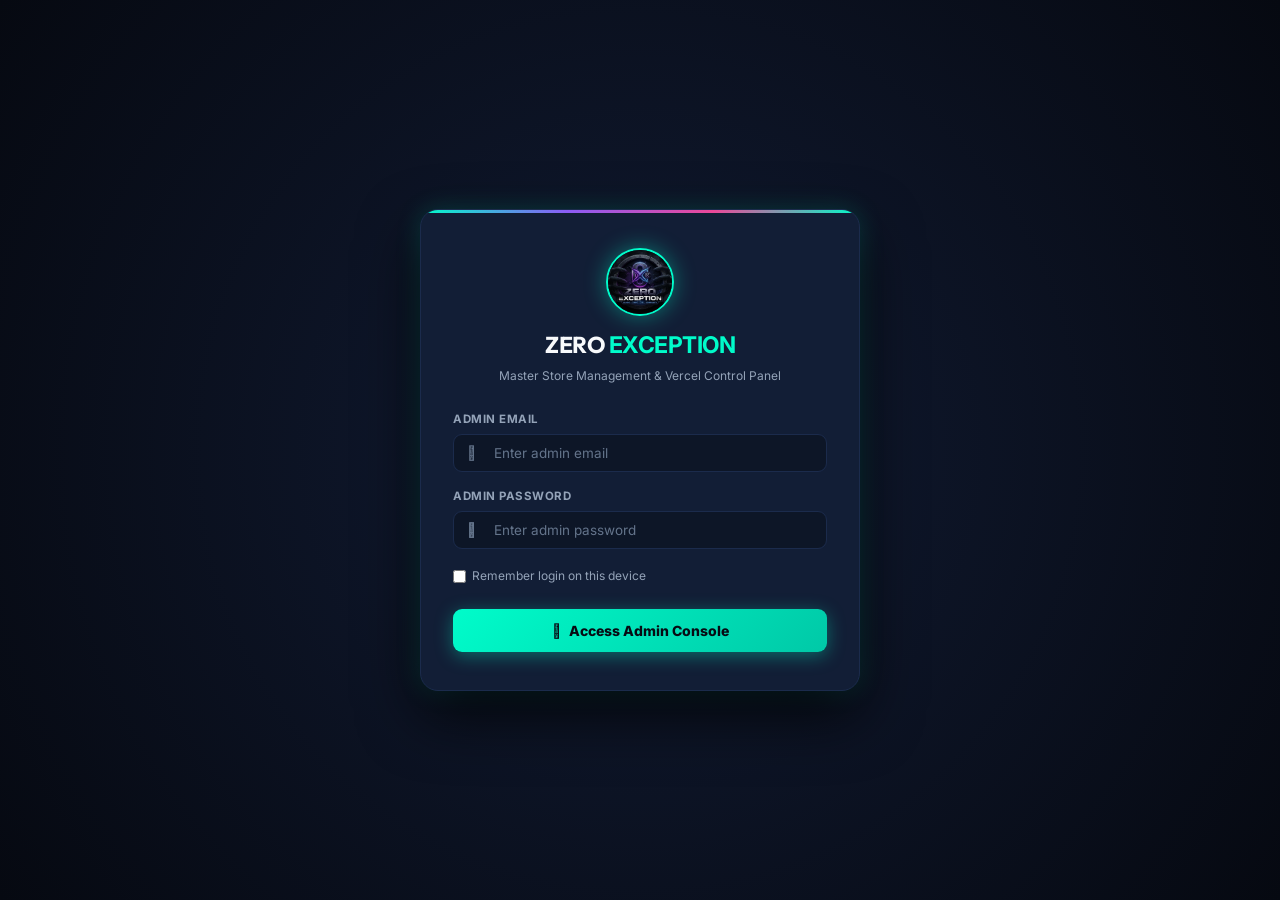
<file: admin.html>
<!DOCTYPE html>
<html lang="en">
<head>
    <meta charset="UTF-8">
    <meta name="viewport" content="width=device-width, initial-scale=1.0">
    <title>ZERO EXCEPTION | Ultimate Admin Console & Store Engine</title>
    <meta name="description" content="Centralized management console for ZERO EXCEPTION digital panel store. Add products, configure payments, and sync instantly to Vercel.">
    
    <!-- Google Fonts & FontAwesome -->
    <link rel="preconnect" href="https://fonts.googleapis.com">
    <link rel="preconnect" href="https://fonts.gstatic.com" crossorigin>
    <link href="https://fonts.googleapis.com/css2?family=Inter:wght@400;500;600;700;800;900&family=Outfit:wght@500;600;700;800;900&display=swap" rel="stylesheet">
    <link rel="stylesheet" href="https://cdnjs.cloudflare.com/ajax/libs/font-awesome/6.4.0/css/all.min.css">
    
    <!-- Admin Stylesheet -->
    <link rel="stylesheet" href="admin.css">
</head>
<body>

    <!-- ============================================================
         ADMIN LOGIN GATEWAY SCREEN
         Default: tgsgaming2024@gmail.com / Sweet+candy2026
         ============================================================ -->
    <div class="login-screen" id="loginScreen">
        <div class="login-card">
            <div class="login-brand">
                <img src="images/logo.jpg" alt="ZERO EXCEPTION" class="login-brand-img">
                <h2>ZERO <span>EXCEPTION</span></h2>
                <p>Master Store Management & Vercel Control Panel</p>
            </div>

            <div class="login-error" id="loginError">
                <i class="fas fa-exclamation-triangle"></i>
                <span id="loginErrorMsg">Invalid email or password. Please try again.</span>
            </div>

            <form class="login-form" id="loginForm" autocomplete="off">
                <div class="form-group">
                    <label>Admin Email</label>
                    <div class="input-icon-wrap">
                        <i class="fas fa-envelope"></i>
                        <input type="email" id="loginEmail" required placeholder="Enter admin email" value="" autocomplete="new-password">
                    </div>
                </div>

                <div class="form-group">
                    <label>Admin Password</label>
                    <div class="input-icon-wrap">
                        <i class="fas fa-lock"></i>
                        <input type="password" id="loginPassword" required placeholder="Enter admin password" value="" autocomplete="new-password">
                        <i class="fas fa-eye toggle-password" id="togglePasswordBtn"></i>
                    </div>
                </div>

                <div style="display: flex; justify-content: space-between; align-items: center; font-size: 12px; margin-top: 2px;">
                    <label style="display: flex; align-items: center; gap: 6px; cursor: pointer; color: var(--adm-text-secondary); text-transform: none; font-weight: normal;">
                        <input type="checkbox" id="rememberMe" style="width: auto;"> Remember login on this device
                    </label>
                </div>

                <button type="submit" class="login-btn" id="loginSubmitBtn">
                    <i class="fas fa-shield-alt"></i> Access Admin Console
                </button>
            </form>
        </div>
    </div>

    <!-- ============================================================
         MAIN ADMIN CONSOLE APPLICATION
         ============================================================ -->
    <div class="adm-app" id="adminApp" style="display: none;">

        <!-- SIDEBAR NAVIGATION -->
        <aside class="adm-sidebar" id="admSidebar">
            <div class="sidebar-header">
                <img src="images/logo.jpg" alt="Logo" class="sidebar-brand-img">
                <div class="sidebar-brand-info">
                    <h3>ZERO <span>ADMIN</span></h3>
                    <p>Live Store Engine</p>
                </div>
            </div>

            <nav class="sidebar-nav">
                <button class="nav-link-btn active" data-tab="tab-products">
                    <i class="fas fa-boxes"></i> All Products
                </button>
                <button class="nav-link-btn" data-tab="tab-editor">
                    <i class="fas fa-plus-circle"></i> Add / Edit Product
                </button>
                <button class="nav-link-btn" data-tab="tab-payments">
                    <i class="fas fa-credit-card"></i> Payment Gateways
                </button>
                <button class="nav-link-btn" data-tab="tab-notices">
                    <i class="fas fa-bullhorn"></i> Notices & Support
                </button>
                <button class="nav-link-btn" data-tab="tab-currencies">
                    <i class="fas fa-coins"></i> Currencies & Rates
                </button>
                <button class="nav-link-btn" data-tab="tab-sync">
                    <i class="fas fa-rocket"></i> Vercel & Catalog Hub
                </button>
                <button class="nav-link-btn" data-tab="tab-backup">
                    <i class="fas fa-database"></i> Backup & Reset
                </button>
                <button class="nav-link-btn" data-tab="tab-admins" id="navBtnAdmins">
                    <i class="fas fa-users-cog"></i> Admin Team & Roles
                </button>
            </nav>

            <div class="sidebar-footer">
                <a href="index.html" target="_blank" class="btn-store-link">
                    <i class="fas fa-external-link-alt"></i> View Live Store
                </a>
                <button class="btn-logout" id="logoutBtn">
                    <i class="fas fa-sign-out-alt"></i> Log Out
                </button>
            </div>
        </aside>

        <!-- MAIN VIEW AREA -->
        <main class="adm-main">
            <!-- Topbar Header -->
            <header class="adm-topbar">
                <div class="topbar-left">
                    <button class="mobile-menu-btn" id="mobileMenuBtn">
                        <i class="fas fa-bars"></i>
                    </button>
                    <h2 class="topbar-title" id="topbarTitle">Product Catalog Manager</h2>
                </div>

                <div class="topbar-right">
                    <div class="sync-status-badge local-draft" id="syncStatusBadge">
                        <span class="status-indicator-dot"></span>
                        <span id="syncStatusText">Checking Sync...</span>
                    </div>

                    <button class="btn-publish-netlify" id="btnDeployNetlifyTop" title="Deploy updates to Vercel for all customers">
                        <i class="fas fa-rocket"></i> <span>Deploy to Vercel</span>
                    </button>

                    <div class="admin-user-pill" id="adminUserPill">
                        <i class="fas fa-crown" style="color: #FACC15;" id="adminRoleIcon"></i>
                        <span id="currentAdminEmail" style="font-weight: 700; color: var(--adm-text);">tgsgaming2024@gmail.com</span>
                        <span class="badge-tag" id="currentAdminBadge" style="background: rgba(250, 204, 21, 0.2); color: #FACC15; font-size: 9px; font-weight: 800; padding: 2px 6px; border-radius: 4px;">SUPER ADMIN</span>
                    </div>

                    <button class="btn-add-quick" id="quickAddProductBtn">
                        <i class="fas fa-plus"></i> <span>Add Product</span>
                    </button>
                </div>
            </header>

            <!-- Dashboard Content Container -->
            <div class="adm-content">

                <!-- Smart Deployment Alert Banner -->
                <div class="deploy-alert-banner" id="deployAlertBanner">
                    <div class="deploy-alert-icon">
                        <i class="fas fa-check-circle" style="color: var(--adm-accent);"></i>
                    </div>
                    <div class="deploy-alert-body">
                        <h4 id="deployAlertTitle">Store Catalog Active</h4>
                        <p id="deployAlertText">Edits in this console save immediately to your store. Click <strong>Download products.json</strong> to publish your latest products live to Vercel.</p>
                    </div>
                    <div class="deploy-alert-actions">
                        <button class="btn-alert-action primary" id="btnAlertExport">
                            <i class="fas fa-file-download"></i> Download products.json
                        </button>
                        <button class="btn-alert-action secondary" id="btnCopyJsonQuick" title="Copy JSON directly to clipboard">
                            <i class="fas fa-copy"></i> Copy JSON
                        </button>
                        <button class="btn-alert-action secondary" id="btnCleanDuplicatesAlert" title="Clean any (Copy) test duplicates">
                            <i class="fas fa-broom"></i> Clean Duplicates
                        </button>
                    </div>
                </div>

                <!-- Stats Overview Banner -->
                <div class="adm-stats-grid">
                    <div class="stat-card">
                        <div class="stat-icon cyan"><i class="fas fa-gamepad"></i></div>
                        <div class="stat-info">
                            <h4 id="statTotalProducts">18</h4>
                            <p>Total Products</p>
                        </div>
                    </div>
                    <div class="stat-card">
                        <div class="stat-icon purple"><i class="fas fa-tags"></i></div>
                        <div class="stat-info">
                            <h4 id="statTotalCategories">6</h4>
                            <p>Active Categories</p>
                        </div>
                    </div>
                    <div class="stat-card">
                        <div class="stat-icon blue"><i class="fas fa-wallet"></i></div>
                        <div class="stat-info">
                            <h4 id="statActivePayments">5</h4>
                            <p>Payment Gateways</p>
                        </div>
                    </div>
                    <div class="stat-card">
                        <div class="stat-icon green"><i class="fas fa-bolt"></i></div>
                        <div class="stat-info">
                            <h4 id="statNetlifyMode">Instant Live</h4>
                            <p>Vercel Sync Engine</p>
                        </div>
                    </div>
                </div>

                <!-- ============================================================
                     TAB 1: PRODUCT CATALOG MANAGER
                     ============================================================ -->
                <section class="tab-pane active" id="tab-products">
                    <div class="adm-panel">
                        <div class="panel-header">
                            <div class="panel-header-left">
                                <h3>Product Catalog Management</h3>
                                <p>View, search, edit, clone or delete products. All updates sync cleanly across your Vercel site.</p>
                            </div>
                            <div style="display: flex; gap: 8px; flex-wrap: wrap;">
                                <button class="btn-primary-save" id="btnGoToAddNew">
                                    <i class="fas fa-plus"></i> Add New Product
                                </button>
                                <button class="btn-secondary-cancel" id="btnQuickExportProducts" title="Download fresh products.json">
                                    <i class="fas fa-download"></i> Export products.json
                                </button>
                            </div>
                        </div>

                        <!-- Toolbar & Search -->
                        <div class="catalog-toolbar">
                            <div class="catalog-search-wrap">
                                <i class="fas fa-search"></i>
                                <input type="text" id="catalogSearchInput" placeholder="Search by product name, category, or features...">
                            </div>

                            <div class="catalog-actions-bar">
                                <div class="category-filter-chips" id="categoryChipsContainer">
                                    <button class="chip-btn active" data-cat="all">All (<span id="countAll">18</span>)</button>
                                    <button class="chip-btn" data-cat="non-root">Non Root (<span id="countNonRoot">0</span>)</button>
                                    <button class="chip-btn" data-cat="root">Root (<span id="countRoot">0</span>)</button>
                                    <button class="chip-btn" data-cat="ios">iOS (<span id="countIos">0</span>)</button>
                                    <button class="chip-btn" data-cat="pc">PC (<span id="countPc">0</span>)</button>
                                    <button class="chip-btn" data-cat="pubg">PUBG (<span id="countPubg">0</span>)</button>
                                    <button class="chip-btn" data-cat="demo">Tools (<span id="countDemo">0</span>)</button>
                                </div>

                                <div class="toolbar-tool-buttons">
                                    <button class="btn-tool-secondary" id="btnCleanDuplicates" title="Clean any duplicate (Copy) products created during testing">
                                        <i class="fas fa-broom"></i> Clean Duplicates
                                    </button>
                                    <button class="btn-tool-secondary" id="btnReloadFromServer" title="Reload original clean catalog from products.json">
                                        <i class="fas fa-sync-alt"></i> Reset to Server
                                    </button>
                                </div>
                            </div>
                        </div>

                        <!-- Products Cards Grid -->
                        <div class="products-cards-grid" id="productsCardsGrid">
                            <!-- Dynamically rendered by admin.js -->
                        </div>
                    </div>
                </section>

                <!-- ============================================================
                     TAB 2: ADD / EDIT PRODUCT
                     ============================================================ -->
                <section class="tab-pane" id="tab-editor">
                    <div class="adm-panel">
                        <div class="panel-header">
                            <div class="panel-header-left">
                                <h3 id="editorFormHeading">➕ Add New Product</h3>
                                <p id="editorFormSubtitle">Configure product details, duration packages, pricing, and high quality thumbnail.</p>
                            </div>
                            <div style="display: flex; gap: 8px;">
                                <button type="button" class="btn-secondary-cancel" id="btnCancelEditor">
                                    <i class="fas fa-times"></i> Cancel
                                </button>
                            </div>
                        </div>

                        <form id="productEditorForm">
                            <input type="hidden" id="editProductId" value="">

                            <div class="editor-grid">
                                <!-- Left Column: Main Fields -->
                                <div style="display: flex; flex-direction: column; gap: 16px;">
                                    <div class="form-group">
                                        <label>Product Title *</label>
                                        <input type="text" id="prodTitle" required placeholder="e.g. VIP ALPHA DRIP CLIENT NON ROOT">
                                    </div>

                                    <div class="form-row">
                                        <div class="form-group">
                                            <label>Category *</label>
                                            <select id="prodCategory" required>
                                                <option value="non-root">Free Fire NON ROOT</option>
                                                <option value="root">FREE FIRE ROOT</option>
                                                <option value="ios">FREE FIRE IOS</option>
                                                <option value="pc">FREE FIRE PC</option>
                                                <option value="pubg">PUBG MOBILE</option>
                                                <option value="demo">DEMO / TOOLS</option>
                                                <option value="custom">+ Create Custom Category</option>
                                            </select>
                                        </div>

                                        <div class="form-group" id="customCategoryWrap" style="display: none;">
                                            <label>Custom Category Name *</label>
                                            <input type="text" id="prodCustomCategoryName" placeholder="e.g. CALL OF DUTY MOBILE">
                                        </div>

                                        <div class="form-group">
                                            <label>Status Badge Type</label>
                                            <select id="prodStatus">
                                                <option value="online">Online (Green)</option>
                                                <option value="new">New (Cyan Accent)</option>
                                                <option value="warning">Warning / Kernel (Orange)</option>
                                                <option value="maintenance">Maintenance (Red)</option>
                                            </select>
                                        </div>
                                    </div>

                                    <div class="form-row">
                                        <div class="form-group">
                                            <label>Starting Base Price (BDT ৳) *</label>
                                            <input type="number" id="prodBasePrice" required placeholder="53">
                                        </div>

                                        <div class="form-group">
                                            <label>Old Regular Price (BDT ৳)</label>
                                            <input type="number" id="prodOldPrice" placeholder="112">
                                        </div>

                                        <div class="form-group">
                                            <label>Discount Tag (Auto or Custom)</label>
                                            <input type="text" id="prodDiscount" placeholder="e.g. 52% OFF">
                                        </div>
                                    </div>

                                    <div class="form-row">
                                        <div class="form-group">
                                            <label>Status Text Badge</label>
                                            <input type="text" id="prodStatusText" placeholder="e.g. Update Released, Anti-Ban 100%, New Version">
                                        </div>
                                    </div>

                                    <div class="form-group">
                                        <label>Description & Features</label>
                                        <textarea id="prodDescription" rows="3" placeholder="Provide product features, ESP locator, aimbot settings, injector instructions..."></textarea>
                                    </div>

                                    <!-- Duration Packages Builder -->
                                    <div class="packages-editor-container">
                                        <div style="display: flex; justify-content: space-between; align-items: center;">
                                            <div>
                                                <h4 style="font-size: 14px; font-weight: 800;">⏳ Duration Packages & Pricing</h4>
                                                <p style="font-size: 11.5px; color: var(--adm-text-secondary);">Define available package durations (e.g. 1 Day, 7 Days, 30 Days) with corresponding prices.</p>
                                            </div>
                                            <button type="button" class="btn-add-quick" id="btnAddPackageRow" style="padding: 5px 12px; font-size: 11.5px;">
                                                <i class="fas fa-plus"></i> Add Package
                                            </button>
                                        </div>

                                        <div id="packagesListContainer" style="display: flex; flex-direction: column; gap: 8px;">
                                            <!-- Dynamically added package rows -->
                                        </div>
                                    </div>
                                </div>

                                <!-- Right Column: Image & Media -->
                                <div style="display: flex; flex-direction: column; gap: 16px;">
                                    <div class="image-upload-box">
                                        <img id="imagePreview" src="images/logo.jpg" alt="Preview" class="image-preview-large">
                                        
                                        <div style="width: 100%;">
                                            <label style="font-size: 11px; font-weight: 700; color: var(--adm-text-secondary); text-transform: uppercase;">Image Path / URL</label>
                                            <input type="text" id="prodImageUrl" placeholder="images/drip_client_non_root.png or URL" style="margin-top: 4px;">
                                        </div>

                                        <div style="display: flex; gap: 8px; width: 100%;">
                                            <input type="file" id="prodImageFileInput" accept="image/*" style="display: none;">
                                            <button type="button" class="btn-store-link" id="btnUploadImageFile" style="flex: 1; justify-content: center;">
                                                <i class="fas fa-upload"></i> Upload Image File
                                            </button>
                                        </div>
                                    </div>

                                    <div class="adm-panel" style="padding: 16px;">
                                        <label style="font-size: 11.5px; font-weight: 800; color: var(--adm-text-secondary); text-transform: uppercase;">Quick Preset Images</label>
                                        <p style="font-size: 11px; color: var(--adm-text-muted); margin-bottom: 10px;">Click any image to assign it instantly:</p>
                                        <div class="preset-images-scroll" id="presetImagesContainer">
                                            <!-- Filled by JS with images from project -->
                                        </div>
                                    </div>
                                </div>
                            </div>

                            <div class="form-action-buttons">
                                <button type="submit" class="btn-primary-save" id="btnSaveProduct">
                                    <i class="fas fa-save"></i> <span>Save Product</span>
                                </button>
                                <button type="button" class="btn-secondary-cancel" id="btnResetProductForm">
                                    <i class="fas fa-undo"></i> Reset Form
                                </button>
                            </div>
                        </form>
                    </div>
                </section>

                <!-- ============================================================
                     TAB 3: PAYMENT GATEWAYS CONTROLLER
                     ============================================================ -->
                <section class="tab-pane" id="tab-payments">
                    <div class="adm-panel">
                        <div class="panel-header">
                            <div class="panel-header-left">
                                <h3>Payment Gateways & Wallet Numbers</h3>
                                <p>Control the payment numbers shown on checkout. Customers copy these numbers when paying with bKash, Nagad, Rocket or Binance.</p>
                            </div>
                            <button class="btn-primary-save" id="btnSavePaymentSettings">
                                <i class="fas fa-save"></i> Save Payment Settings
                            </button>
                        </div>

                        <div style="display: grid; grid-template-columns: repeat(auto-fit, minmax(280px, 1fr)); gap: 18px;">
                            <!-- bKash -->
                            <div class="adm-panel" style="border-top: 3px solid #E2136E;">
                                <div style="display: flex; justify-content: space-between; align-items: center; margin-bottom: 12px;">
                                    <h4 style="color: #F472B6; font-size: 15px;"><i class="fas fa-mobile-alt"></i> bKash</h4>
                                    <label style="display: flex; align-items: center; gap: 6px; font-size: 12px;">
                                        <input type="checkbox" id="payBkashActive" checked style="width: auto;"> Active
                                    </label>
                                </div>
                                <div class="form-group" style="margin-bottom: 10px;">
                                    <label>Account Number</label>
                                    <input type="text" id="payBkashNumber" value="01718404195">
                                </div>
                                <div class="form-group">
                                    <label>Account Type / Name</label>
                                    <input type="text" id="payBkashName" value="bKash Personal">
                                </div>
                            </div>

                            <!-- Nagad -->
                            <div class="adm-panel" style="border-top: 3px solid #F97316;">
                                <div style="display: flex; justify-content: space-between; align-items: center; margin-bottom: 12px;">
                                    <h4 style="color: #FB923C; font-size: 15px;"><i class="fas fa-mobile-alt"></i> Nagad</h4>
                                    <label style="display: flex; align-items: center; gap: 6px; font-size: 12px;">
                                        <input type="checkbox" id="payNagadActive" checked style="width: auto;"> Active
                                    </label>
                                </div>
                                <div class="form-group" style="margin-bottom: 10px;">
                                    <label>Account Number</label>
                                    <input type="text" id="payNagadNumber" value="01718404195">
                                </div>
                                <div class="form-group">
                                    <label>Account Type / Name</label>
                                    <input type="text" id="payNagadName" value="Nagad Personal">
                                </div>
                            </div>

                            <!-- Rocket -->
                            <div class="adm-panel" style="border-top: 3px solid #8B5CF6;">
                                <div style="display: flex; justify-content: space-between; align-items: center; margin-bottom: 12px;">
                                    <h4 style="color: #A78BFA; font-size: 15px;"><i class="fas fa-mobile-alt"></i> Rocket</h4>
                                    <label style="display: flex; align-items: center; gap: 6px; font-size: 12px;">
                                        <input type="checkbox" id="payRocketActive" checked style="width: auto;"> Active
                                    </label>
                                </div>
                                <div class="form-group" style="margin-bottom: 10px;">
                                    <label>Account Number</label>
                                    <input type="text" id="payRocketNumber" value="01718404195">
                                </div>
                                <div class="form-group">
                                    <label>Account Type / Name</label>
                                    <input type="text" id="payRocketName" value="Rocket Personal">
                                </div>
                            </div>

                            <!-- Binance / Crypto -->
                            <div class="adm-panel" style="border-top: 3px solid #FACC15;">
                                <div style="display: flex; justify-content: space-between; align-items: center; margin-bottom: 12px;">
                                    <h4 style="color: #FDE047; font-size: 15px;"><i class="fab fa-bitcoin"></i> Binance USDT / Crypto</h4>
                                    <label style="display: flex; align-items: center; gap: 6px; font-size: 12px;">
                                        <input type="checkbox" id="payBinanceActive" checked style="width: auto;"> Active
                                    </label>
                                </div>
                                <div class="form-group" style="margin-bottom: 10px;">
                                    <label>USDT (TRC20) Wallet or Pay ID</label>
                                    <input type="text" id="payBinanceNumber" value="TP8B9j6s5... / Pay ID: 12345678">
                                </div>
                                <div class="form-group">
                                    <label>Display Name</label>
                                    <input type="text" id="payBinanceName" value="Binance USDT (TRC20)">
                                </div>
                            </div>
                        </div>
                    </div>
                </section>

                <!-- ============================================================
                     TAB 4: NOTICES & CONTACT SUPPORT
                     ============================================================ -->
                <section class="tab-pane" id="tab-notices">
                    <div class="adm-panel">
                        <div class="panel-header">
                            <div class="panel-header-left">
                                <h3>Notices, Announcements & WhatsApp Routing</h3>
                                <p>Manage what visitors see in the top announcement bar and where WhatsApp verification leads.</p>
                            </div>
                            <button class="btn-primary-save" id="btnSaveNotices">
                                <i class="fas fa-save"></i> Save Notices & Support
                            </button>
                        </div>

                        <div style="display: flex; flex-direction: column; gap: 18px;">
                            <!-- Top Marquee Banner -->
                            <div class="adm-panel">
                                <div style="display: flex; justify-content: space-between; align-items: center; margin-bottom: 10px;">
                                    <h4>⚡ Top Scrolling Marquee Notice</h4>
                                    <label style="display: flex; align-items: center; gap: 6px; font-size: 12.5px;">
                                        <input type="checkbox" id="noticeEnabled" checked style="width: auto;"> Display on Site
                                    </label>
                                </div>
                                <textarea id="noticeText" rows="2" placeholder="Announcement banner text..."></textarea>
                            </div>

                            <!-- WhatsApp Verification Number -->
                            <div class="adm-panel">
                                <h4 style="margin-bottom: 10px;"><i class="fab fa-whatsapp" style="color: #25D366;"></i> WhatsApp Support & Order Delivery</h4>
                                <div class="form-row">
                                    <div class="form-group">
                                        <label>WhatsApp Verification Phone (with Country Code) *</label>
                                        <input type="text" id="supportWhatsappNumber" value="8801727400370" placeholder="e.g. 8801727400370">
                                    </div>
                                    <div class="form-group">
                                        <label>Official Telegram Channel Link *</label>
                                        <input type="text" id="supportTelegramUrl" value="https://t.me/+nE1pT80-i6oyOGU1/" placeholder="https://t.me/...">
                                    </div>
                                </div>
                            </div>

                            <!-- Popup Announcement Modal -->
                            <div class="adm-panel">
                                <div style="display: flex; justify-content: space-between; align-items: center; margin-bottom: 10px;">
                                    <h4>📢 Visitor Popup Alert Modal</h4>
                                    <label style="display: flex; align-items: center; gap: 6px; font-size: 12.5px;">
                                        <input type="checkbox" id="popupEnabled" style="width: auto;"> Show Popup to Visitors
                                    </label>
                                </div>
                                <div class="form-group" style="margin-bottom: 10px;">
                                    <label>Popup Title</label>
                                    <input type="text" id="popupTitle" value="VIP SPECIAL ANNOUNCEMENT" placeholder="Special Offer or Notice Title">
                                </div>
                                <div class="form-group">
                                    <label>Popup Message Content</label>
                                    <textarea id="popupMessage" rows="2" placeholder="Detailed announcement message..."></textarea>
                                </div>
                            </div>
                        </div>
                    </div>
                </section>

                <!-- ============================================================
                     TAB 5: CURRENCIES & STORE SETTINGS
                     ============================================================ -->
                <section class="tab-pane" id="tab-currencies">
                    <div class="adm-panel">
                        <div class="panel-header">
                            <div class="panel-header-left">
                                <h3>Multi-Currency Exchange Rates & Store Info</h3>
                                <p>Set base prices in BDT. The system calculates INR, NPR, and PKR based on these conversion rates.</p>
                            </div>
                            <button class="btn-primary-save" id="btnSaveCurrencies">
                                <i class="fas fa-save"></i> Save Rates & Info
                            </button>
                        </div>

                        <div class="form-row" style="margin-bottom: 20px;">
                            <div class="form-group">
                                <label>Store Name</label>
                                <input type="text" id="storeName" value="ZERO EXCEPTION">
                            </div>
                            <div class="form-group">
                                <label>Store Tagline</label>
                                <input type="text" id="storeTagline" value="Fast, Trusted 24/7 Digital Game Key Store">
                            </div>
                        </div>

                        <h4 style="margin-bottom: 12px; font-size: 15px;">Currency Conversion Multipliers (relative to 1 BDT):</h4>
                        <div style="display: grid; grid-template-columns: repeat(auto-fit, minmax(200px, 1fr)); gap: 14px;">
                            <div class="adm-panel">
                                <label style="font-weight: 800;">🇧🇩 BDT (Base ৳)</label>
                                <input type="number" id="rateBDT" value="1" disabled style="opacity: 0.6; margin-top: 6px;">
                            </div>
                            <div class="adm-panel">
                                <label style="font-weight: 800;">🇮🇳 INR (Rate ₹)</label>
                                <input type="number" step="0.01" id="rateINR" value="0.70" style="margin-top: 6px;">
                            </div>
                            <div class="adm-panel">
                                <label style="font-weight: 800;">🇳🇵 NPR (Rate Rs)</label>
                                <input type="number" step="0.01" id="rateNPR" value="1.12" style="margin-top: 6px;">
                            </div>
                            <div class="adm-panel">
                                <label style="font-weight: 800;">🇵🇰 PKR (Rate Rs)</label>
                                <input type="number" step="0.01" id="ratePKR" value="2.32" style="margin-top: 6px;">
                            </div>
                        </div>
                    </div>
                </section>

                <!-- ============================================================
                     TAB 6: VERCEL PUBLISHING & CATALOG HUB
                     ============================================================ -->
                <section class="tab-pane" id="tab-sync">
                    <div class="adm-panel">
                        <div class="panel-header">
                            <div class="panel-header-left">
                                <h3>⚡ Vercel Deployment & Catalog Hub</h3>
                                <p>Manage, export, and publish your product catalog directly to Vercel without third-party services.</p>
                            </div>
                            <button class="btn-primary-save" id="btnDownloadProductsTop">
                                <i class="fas fa-download"></i> Download products.json
                            </button>
                        </div>

                        <!-- Info Banner -->
                        <div class="sync-guide-box" style="margin-bottom: 20px;">
                            <strong>🚀 How to Update Your Live Vercel Store in 2 Steps:</strong><br>
                            1. Edit, add, or delete products in this admin console — all changes save immediately in your browser and live store tab.<br>
                            2. Click <strong>Download Updated products.json</strong> below, replace the file in your project folder, and push to GitHub (Vercel automatically updates the live website within 15 seconds!).
                        </div>

                        <div style="display: flex; flex-direction: column; gap: 20px;">
                            <!-- CARD 0: 100% AUTOMATED GITHUB & VERCEL AUTO-DEPLOY -->
                            <div class="sync-provider-card" style="border: 2px solid var(--adm-accent); background: rgba(0, 252, 202, 0.03);">
                                <div class="sync-card-header">
                                    <div style="display: flex; align-items: center; gap: 14px;">
                                        <div style="width: 44px; height: 44px; border-radius: 12px; background: rgba(0, 252, 202, 0.15); color: var(--adm-accent); display: flex; align-items: center; justify-content: center; font-size: 24px;">
                                            <i class="fab fa-github"></i>
                                        </div>
                                        <div>
                                            <h4 style="font-size: 16px; color: var(--adm-accent);">⚡ 100% Automated GitHub & Vercel Sync</h4>
                                            <p style="font-size: 12px; color: var(--adm-text-secondary);">Save product updates directly to your GitHub repository with zero manual downloads. Vercel auto-deploys within 15 seconds!</p>
                                        </div>
                                    </div>
                                    <span class="sync-provider-badge idle" id="ghAutoDeployBadge">⚪ Enter Token to Enable</span>
                                </div>

                                <div class="form-row" style="margin-top: 14px;">
                                    <div class="form-group" style="flex: 2;">
                                        <label style="font-size: 12px; font-weight: 700;">GitHub Repository</label>
                                        <input type="text" id="ghRepoName" value="toqysfreefire-cmyk/zero-exception-panel" placeholder="owner/repo">
                                    </div>
                                    <div class="form-group" style="flex: 1;">
                                        <label style="font-size: 12px; font-weight: 700;">Branch</label>
                                        <input type="text" id="ghBranchName" value="main" placeholder="main">
                                    </div>
                                    <div class="form-group" style="flex: 2;">
                                        <label style="font-size: 12px; font-weight: 700;">GitHub Personal Access Token</label>
                                        <input type="password" id="ghPersonalToken" placeholder="ghp_xxxxxxxxxxxxxxxxxxxx">
                                    </div>
                                </div>

                                <div style="display: flex; align-items: center; justify-content: space-between; flex-wrap: wrap; gap: 12px; margin-top: 14px; padding-top: 14px; border-top: 1px solid var(--adm-border);">
                                    <label style="display: flex; align-items: center; gap: 8px; cursor: pointer; font-size: 13px; font-weight: 700; color: var(--adm-text);">
                                        <input type="checkbox" id="ghAutoDeployOnSave" checked style="width: auto;">
                                        🚀 Automatically Commit to GitHub on Every Save / Edit / Delete
                                    </label>

                                    <div style="display: flex; gap: 8px; flex-wrap: wrap;">
                                        <button class="btn-primary-save" id="btnSaveGitHubConfig" style="padding: 9px 18px; font-size: 12.5px;">
                                            <i class="fas fa-save"></i> Save GitHub Settings
                                        </button>
                                        <button class="btn-secondary-cancel" id="btnTriggerGitHubDeployNow" style="padding: 9px 18px; font-size: 12.5px;">
                                            <i class="fas fa-cloud-upload-alt"></i> Push Catalog to GitHub Now
                                        </button>
                                    </div>
                                </div>

                                <div style="background: rgba(0,0,0,0.3); border: 1px solid var(--adm-border); border-radius: 8px; padding: 12px; margin-top: 14px; font-size: 12px; color: var(--adm-text-secondary); line-height: 1.6;">
                                    <strong style="color: var(--adm-text);">🔑 30-Second Setup to Enable 0-Click Auto Deploy:</strong><br>
                                    1. Go to <a href="https://github.com/settings/tokens/new" target="_blank" style="color: var(--adm-accent); text-decoration: underline;">github.com/settings/tokens/new</a> (log into your GitHub account).<br>
                                    2. Set Note: <code>Zero Admin Auto Deploy</code>, Expiration: <code>No expiration</code>, and check the <strong><code>repo</code></strong> box (Full control of private repositories).<br>
                                    3. Click <strong>Generate token</strong> at the bottom, copy the token (starts with <code>ghp_...</code>), paste it above, and click <strong>Save GitHub Settings</strong>.<br>
                                    🎉 Done! Any product or price change you save will now automatically push to GitHub and auto-deploy to Vercel in 15 seconds without any manual work!
                                </div>
                            </div>

                            <!-- CARD 1: 1-CLICK CATALOG DOWNLOAD & CLIPBOARD -->
                            <div class="sync-provider-card" style="border-color: var(--adm-accent);">
                                <div class="sync-card-header">
                                    <div style="display: flex; align-items: center; gap: 12px;">
                                        <i class="fas fa-file-code" style="font-size: 26px; color: var(--adm-accent);"></i>
                                        <div>
                                            <h4 style="font-size: 16px;">Download Store Data Files</h4>
                                            <p style="font-size: 12px; color: var(--adm-text-secondary);">Download the latest clean JSON files to commit to your GitHub repository or replace in your local folder.</p>
                                        </div>
                                    </div>
                                    <span class="sync-provider-badge active" id="catalogLiveBadge">Catalog Ready</span>
                                </div>

                                <div style="display: flex; gap: 10px; flex-wrap: wrap; margin-top: 10px;">
                                    <button class="btn-primary-save" id="btnDownloadProductsJson" style="padding: 11px 20px; font-size: 13px;">
                                        <i class="fas fa-download"></i> Download Updated products.json
                                    </button>
                                    <button class="btn-secondary-cancel" id="btnCopyProductsJson" style="padding: 11px 20px; font-size: 13px;">
                                        <i class="fas fa-copy"></i> Copy products.json to Clipboard
                                    </button>
                                    <button class="btn-secondary-cancel" id="btnDownloadSettingsJson" style="padding: 11px 20px; font-size: 13px;">
                                        <i class="fas fa-download"></i> Download settings.json
                                    </button>
                                </div>
                            </div>

                            <!-- CARD 2: IMPORT EXISTING PRODUCTS.JSON -->
                            <div class="sync-provider-card">
                                <div class="sync-card-header">
                                    <div style="display: flex; align-items: center; gap: 12px;">
                                        <i class="fas fa-file-import" style="font-size: 26px; color: #3B82F6;"></i>
                                        <div>
                                            <h4 style="font-size: 16px;">Import products.json File</h4>
                                            <p style="font-size: 12px; color: var(--adm-text-secondary);">Upload a new or backup products.json file to instantly load it into this admin panel.</p>
                                        </div>
                                    </div>
                                </div>

                                <div style="display: flex; gap: 10px; align-items: center; flex-wrap: wrap; margin-top: 10px;">
                                    <input type="file" id="importProductsFileInput" accept=".json,application/json" style="display: none;">
                                    <button class="btn-secondary-cancel" id="btnTriggerImportProducts" style="padding: 10px 18px; font-size: 13px;">
                                        <i class="fas fa-upload"></i> Choose products.json File to Import
                                    </button>
                                    <button class="btn-secondary-cancel" id="btnReloadServerCatalog" style="padding: 10px 18px; font-size: 13px;" title="Discard local draft and reload from server products.json">
                                        <i class="fas fa-sync-alt"></i> Reload Server products.json
                                    </button>
                                </div>
                            </div>

                            <!-- CARD 3: CATALOG HEALTH & DEDUPLICATION -->
                            <div class="sync-provider-card">
                                <div class="sync-card-header">
                                    <div style="display: flex; align-items: center; gap: 12px;">
                                        <i class="fas fa-broom" style="font-size: 26px; color: #F59E0B;"></i>
                                        <div>
                                            <h4 style="font-size: 16px;">Catalog Maintenance & Cleanup</h4>
                                            <p style="font-size: 12px; color: var(--adm-text-secondary);">Clean up any test duplicate cards or restore clean factory state.</p>
                                        </div>
                                    </div>
                                </div>

                                <div style="display: flex; gap: 10px; flex-wrap: wrap; margin-top: 10px;">
                                    <button class="btn-secondary-cancel" id="btnCleanDuplicatesSyncTab" style="padding: 10px 18px; font-size: 13px;">
                                        <i class="fas fa-broom"></i> Scan & Clean Duplicates
                                    </button>
                                    <button class="btn-secondary-cancel" id="btnResetToDefaults" style="padding: 10px 18px; font-size: 13px; color: #F87171;">
                                        <i class="fas fa-undo"></i> Reset to Default 18 Products
                                    </button>
                                </div>
                            </div>
                        </div>
                    </div>
                </section>

                <!-- ============================================================
                     TAB 7: BACKUP & FACTORY RESET
                     ============================================================ -->
                <section class="tab-pane" id="tab-backup">
                    <div class="adm-panel">
                        <div class="panel-header">
                            <div class="panel-header-left">
                                <h3>Full Store Data Backup & Restore</h3>
                                <p>Export all products, configurations, and admin roles into a single timestamped JSON backup file.</p>
                            </div>
                        </div>

                        <div style="display: flex; flex-direction: column; gap: 20px;">
                            <div class="adm-panel" style="border-left: 4px solid var(--adm-accent);">
                                <h4 style="margin-bottom: 6px;">📥 Export System Backup</h4>
                                <p style="font-size: 12.5px; color: var(--adm-text-secondary); margin-bottom: 14px;">Download all your catalog and store configurations in a single file.</p>
                                <button class="btn-primary-save" id="btnExportFullBackup">
                                    <i class="fas fa-download"></i> Export Complete Store Backup (.json)
                                </button>
                            </div>

                            <div class="adm-panel" style="border-left: 4px solid var(--adm-purple);">
                                <h4 style="margin-bottom: 6px;">📤 Restore System Backup</h4>
                                <p style="font-size: 12.5px; color: var(--adm-text-secondary); margin-bottom: 14px;">Upload a previously saved backup file to restore all store products and settings.</p>
                                <input type="file" id="backupFileInput" accept=".json" style="display: none;">
                                <button class="btn-secondary-cancel" id="btnTriggerRestoreUpload">
                                    <i class="fas fa-upload"></i> Choose Backup File & Restore
                                </button>
                            </div>

                            <div class="adm-panel" style="border-left: 4px solid var(--adm-red);">
                                <h4 style="margin-bottom: 6px; color: #F87171;">⚠️ Factory Reset</h4>
                                <p style="font-size: 12.5px; color: var(--adm-text-secondary); margin-bottom: 14px;">Clear all local cache overrides and reset to original clean products from the server.</p>
                                <button class="btn-secondary-cancel" id="btnFactoryReset" style="border-color: rgba(239, 68, 68, 0.4); color: #FCA5A5;">
                                    <i class="fas fa-trash-alt"></i> Reset to Original Factory Data
                                </button>
                            </div>
                        </div>
                    </div>
                </section>

                <!-- ============================================================
                     TAB 8: ADMIN TEAM & ROLES
                     ============================================================ -->
                <section class="tab-pane" id="tab-admins">
                    <div class="adm-panel">
                        <div class="panel-header">
                            <div class="panel-header-left">
                                <h3>Admin Team & Role Management</h3>
                                <p>Manage sub-admin credentials, grant granular permission privileges, or update the master admin password.</p>
                            </div>
                            <div style="display: flex; gap: 8px;">
                                <button class="btn-primary-save" id="btnOpenAddSubAdmin">
                                    <i class="fas fa-user-plus"></i> Add Sub-Admin
                                </button>
                                <button class="btn-secondary-cancel" id="btnToggleChangeSuperPass">
                                    <i class="fas fa-key"></i> Change Master Password
                                </button>
                            </div>
                        </div>

                        <!-- Change Super Password Form Box -->
                        <div id="superAdminPassForm" style="display: none; background: var(--adm-surface); border: 1.5px solid var(--adm-border); border-radius: 12px; padding: 20px; margin-bottom: 22px;">
                            <h4 style="margin-bottom: 6px; color: var(--adm-accent);"><i class="fas fa-crown"></i> Change Master Super Admin Password</h4>
                            <p style="font-size: 12px; color: var(--adm-text-secondary); margin-bottom: 14px;">This updates the password for master login (<code>tgsgaming2024@gmail.com</code>).</p>
                            <form id="formChangeSuperPass" style="display: flex; gap: 12px; flex-wrap: wrap; align-items: flex-end;">
                                <div class="form-group" style="flex: 1; min-width: 200px;">
                                    <label>New Master Password *</label>
                                    <input type="password" id="newSuperPass" required placeholder="Enter new strong password">
                                </div>
                                <div class="form-group" style="flex: 1; min-width: 200px;">
                                    <label>Confirm Password *</label>
                                    <input type="password" id="confirmSuperPass" required placeholder="Re-enter password">
                                </div>
                                <button type="submit" class="btn-primary-save" style="padding: 10px 18px;">
                                    <i class="fas fa-check"></i> Update Password
                                </button>
                            </form>
                        </div>

                        <!-- Sub-Admins List -->
                        <div id="subAdminsContainer" style="display: grid; grid-template-columns: repeat(auto-fit, minmax(320px, 1fr)); gap: 16px;">
                            <!-- Rendered dynamically -->
                        </div>
                    </div>
                </section>

                <!-- SUB-ADMIN MODAL DIALOG -->
                <div class="modal-overlay" id="subAdminModal">
                    <div class="modal-dialog">
                        <button class="modal-close-btn" id="btnCloseSubAdminModal">&times;</button>
                        <h3 id="subAdminModalTitle" style="margin-bottom: 6px; font-size: 18px;">Add Sub-Admin</h3>
                        <p style="font-size: 12px; color: var(--adm-text-secondary); margin-bottom: 18px;">Create a secondary admin account with custom permissions.</p>

                        <form id="subAdminForm">
                            <input type="hidden" id="subAdminEditId" value="">
                            <div class="form-group" style="margin-bottom: 12px;">
                                <label>Full Name *</label>
                                <input type="text" id="subAdminName" required placeholder="e.g. Moderator Alex">
                            </div>
                            <div class="form-group" style="margin-bottom: 12px;">
                                <label>Email Address *</label>
                                <input type="email" id="subAdminEmail" required placeholder="alex@zeroexception.com">
                            </div>
                            <div class="form-group" style="margin-bottom: 12px;">
                                <label>Password *</label>
                                <input type="password" id="subAdminPassword" required placeholder="Password">
                            </div>

                            <div class="form-row" style="margin-bottom: 16px;">
                                <div class="form-group">
                                    <label>Assigned Role</label>
                                    <select id="subAdminRoleSelect">
                                        <option value="Manager">Manager</option>
                                        <option value="Editor">Product Editor</option>
                                        <option value="Support">Support Staff</option>
                                    </select>
                                </div>
                                <div class="form-group">
                                    <label>Account Status</label>
                                    <select id="subAdminStatusSelect">
                                        <option value="active">Active</option>
                                        <option value="suspended">Suspended</option>
                                    </select>
                                </div>
                            </div>

                            <div style="background: var(--adm-surface); border: 1.5px solid var(--adm-border); border-radius: 8px; padding: 14px; margin-bottom: 18px;">
                                <label style="font-size: 11px; font-weight: 800; color: var(--adm-text-secondary); text-transform: uppercase; margin-bottom: 10px; display: block;">
                                    Assigned Permission Privileges
                                </label>
                                <div style="display: grid; grid-template-columns: 1fr 1fr; gap: 8px; font-size: 12px;">
                                    <label style="display: flex; align-items: center; gap: 8px; cursor: pointer;">
                                        <input type="checkbox" id="permProductsManage" checked style="width: auto;"> Add / Edit Products
                                    </label>
                                    <label style="display: flex; align-items: center; gap: 8px; cursor: pointer;">
                                        <input type="checkbox" id="permProductsDelete" checked style="width: auto;"> Delete Products
                                    </label>
                                    <label style="display: flex; align-items: center; gap: 8px; cursor: pointer;">
                                        <input type="checkbox" id="permPaymentsManage" checked style="width: auto;"> Payment Gateways
                                    </label>
                                    <label style="display: flex; align-items: center; gap: 8px; cursor: pointer;">
                                        <input type="checkbox" id="permNoticesManage" checked style="width: auto;"> Notices & WhatsApp
                                    </label>
                                    <label style="display: flex; align-items: center; gap: 8px; cursor: pointer;">
                                        <input type="checkbox" id="permCurrenciesManage" checked style="width: auto;"> Currencies & Rates
                                    </label>
                                    <label style="display: flex; align-items: center; gap: 8px; cursor: pointer;">
                                        <input type="checkbox" id="permSyncManage" checked style="width: auto;"> Vercel / Cloud Sync
                                    </label>
                                    <label style="display: flex; align-items: center; gap: 8px; cursor: pointer; grid-column: span 2;">
                                        <input type="checkbox" id="permBackupManage" style="width: auto;"> System Backup & Reset
                                    </label>
                                </div>
                            </div>

                            <div style="display: flex; gap: 10px;">
                                <button type="submit" class="btn-primary-save" id="btnSaveSubAdmin" style="flex: 1; justify-content: center;">
                                    <i class="fas fa-save"></i> Save Admin Account
                                </button>
                                <button type="button" class="btn-secondary-cancel" id="btnCancelSubAdminModal">
                                    Cancel
                                </button>
                            </div>
                        </form>
                    </div>
                </div>

                <!-- VERCEL DEPLOY HUB MODAL -->
                <div class="modal-overlay" id="netlifyDeployModal">
                    <div class="modal-dialog" style="max-width: 600px;">
                        <button class="modal-close-btn" id="btnCloseNetlifyDeployModal">&times;</button>
                        <div style="display: flex; align-items: center; gap: 12px; margin-bottom: 6px;">
                            <div style="width: 42px; height: 42px; border-radius: 12px; background: rgba(0, 252, 202, 0.15); color: var(--adm-accent); display: flex; align-items: center; justify-content: center; font-size: 20px;">
                                <i class="fas fa-rocket"></i>
                            </div>
                            <div>
                                <h3 style="font-size: 18px;">Publish to Live Vercel Website</h3>
                                <p style="font-size: 12px; color: var(--adm-text-secondary);">Your edits are saved and live in this browser. To publish to all visitors on Vercel:</p>
                            </div>
                        </div>

                        <div style="display: flex; flex-direction: column; gap: 14px; margin-top: 18px;">
                            <div style="background: var(--adm-surface); border: 1.5px solid var(--adm-accent); border-radius: var(--adm-radius); padding: 18px;">
                                <div style="display: flex; align-items: center; justify-content: space-between; margin-bottom: 10px;">
                                    <strong style="color: var(--adm-accent); font-size: 14px;"><i class="fas fa-cloud-upload-alt"></i> Fast 2-Step Vercel Deployment</strong>
                                    <span class="badge-tag" style="background: rgba(0, 252, 202, 0.2); color: var(--adm-accent); font-size: 10px; font-weight: 800; padding: 2px 8px; border-radius: 4px;">AUTOMATED</span>
                                </div>
                                <ol style="font-size: 12.5px; color: var(--adm-text-secondary); line-height: 1.8; margin: 0; padding-left: 20px;">
                                    <li>Click <strong>Download Updated products.json</strong> below.</li>
                                    <li>Replace the <code>products.json</code> file inside your <code>panel selling web</code> folder.</li>
                                    <li>Push to your GitHub repository (or upload to github.com) — Vercel will build and deploy the update live in 15 seconds!</li>
                                </ol>
                                <div style="display: flex; gap: 10px; flex-wrap: wrap; margin-top: 16px;">
                                    <button class="btn-primary-save" id="btnModalDownloadProducts" style="padding: 10px 18px; font-size: 13px;">
                                        <i class="fas fa-download"></i> Download Updated products.json
                                    </button>
                                    <button class="btn-secondary-cancel" id="btnModalCopyJson" style="padding: 10px 18px; font-size: 13px;">
                                        <i class="fas fa-copy"></i> Copy JSON
                                    </button>
                                    <button class="btn-secondary-cancel" id="btnModalDownloadSettings" style="padding: 10px 18px; font-size: 13px;">
                                        <i class="fas fa-download"></i> settings.json
                                    </button>
                                </div>
                            </div>
                        </div>
                    </div>
                </div>

            </div>
        </main>
    </div>

    <!-- Toast Notifications Container -->
    <div class="adm-toast-container" id="toastContainer"></div>

    <!-- Admin Logic Engine -->
    <script src="admin.js"></script>
</body>
</html>
</file>
<file: admin.css>
/* ============================================================
   ZERO EXCEPTION - ULTIMATE ADMIN CONSOLE STYLESHEET
   Cyber Dark & High Performance Esports Theme
   ============================================================ */

:root {
    --adm-bg: #070B14;
    --adm-surface: #0D1627;
    --adm-card: #121E36;
    --adm-card-hover: #182747;
    --adm-border: #1B2B4C;
    --adm-border-focus: #00fcca;
    --adm-accent: #00fcca;
    --adm-accent-rgb: 0, 252, 202;
    --adm-purple: #8B5CF6;
    --adm-purple-hover: #7C3AED;
    --adm-pink: #EC4899;
    --adm-blue: #3B82F6;
    --adm-green: #10B981;
    --adm-yellow: #F59E0B;
    --adm-red: #EF4444;
    
    --adm-text: #F8FAFC;
    --adm-text-secondary: #94A3B8;
    --adm-text-muted: #64748B;
    
    --adm-shadow: 0 12px 36px rgba(0, 0, 0, 0.55);
    --adm-glow: 0 0 25px rgba(0, 252, 202, 0.2);
    --adm-radius-sm: 8px;
    --adm-radius: 12px;
    --adm-radius-lg: 18px;
    --adm-radius-pill: 9999px;
    --adm-font: 'Inter', -apple-system, BlinkMacSystemFont, sans-serif;
    --adm-heading: 'Outfit', 'Inter', sans-serif;
    --adm-transition: all 0.22s cubic-bezier(0.16, 1, 0.3, 1);
}

*, *::before, *::after {
    box-sizing: border-box;
    margin: 0;
    padding: 0;
    font-family: var(--adm-font);
}

body {
    background-color: var(--adm-bg);
    color: var(--adm-text);
    min-height: 100vh;
    display: flex;
    flex-direction: column;
    overflow-x: hidden;
    line-height: 1.5;
}

/* Scrollbars */
::-webkit-scrollbar { width: 7px; height: 7px; }
::-webkit-scrollbar-track { background: var(--adm-bg); }
::-webkit-scrollbar-thumb { background: var(--adm-border); border-radius: 10px; }
::-webkit-scrollbar-thumb:hover { background: var(--adm-accent); }

/* Typography */
h1, h2, h3, h4, h5, h6 {
    font-family: var(--adm-heading);
    font-weight: 700;
    letter-spacing: -0.3px;
    color: var(--adm-text);
}

a { text-decoration: none; color: inherit; }
button { cursor: pointer; border: none; outline: none; background: none; font-family: inherit; }

input, select, textarea {
    font-family: inherit;
    outline: none;
    border: 1.5px solid var(--adm-border);
    background: var(--adm-surface);
    color: var(--adm-text);
    border-radius: 9px;
    padding: 10px 14px;
    font-size: 13.5px;
    transition: var(--adm-transition);
    width: 100%;
}
input:focus, select:focus, textarea:focus {
    border-color: var(--adm-accent);
    box-shadow: 0 0 14px rgba(var(--adm-accent-rgb), 0.28);
    background: #0E1A30;
}
input::placeholder, textarea::placeholder {
    color: var(--adm-text-muted);
}

/* ============================================================
   LOGIN OVERLAY & SCREEN
   ============================================================ */
.login-screen {
    position: fixed;
    inset: 0;
    background: radial-gradient(circle at center, #111B33 0%, #060911 100%);
    display: flex;
    align-items: center;
    justify-content: center;
    padding: 20px;
    z-index: 99999;
    backdrop-filter: blur(20px);
}

.login-card {
    background: var(--adm-card);
    border: 1.5px solid var(--adm-border);
    border-radius: var(--adm-radius-lg);
    width: 100%;
    max-width: 440px;
    padding: 38px 32px;
    box-shadow: 0 24px 60px rgba(0, 0, 0, 0.75), var(--adm-glow);
    position: relative;
    overflow: hidden;
}

.login-card::before {
    content: '';
    position: absolute;
    top: 0;
    left: 0;
    right: 0;
    height: 3px;
    background: linear-gradient(90deg, var(--adm-accent), var(--adm-purple), var(--adm-pink), var(--adm-accent));
}

.login-brand {
    text-align: center;
    margin-bottom: 26px;
}

.login-brand-img {
    width: 68px;
    height: 68px;
    border-radius: 50%;
    border: 2px solid var(--adm-accent);
    box-shadow: 0 0 22px rgba(var(--adm-accent-rgb), 0.4);
    margin: 0 auto 12px;
    display: block;
    object-fit: cover;
}

.login-brand h2 {
    font-size: 23px;
    letter-spacing: -0.5px;
}
.login-brand h2 span { color: var(--adm-accent); }
.login-brand p {
    font-size: 12px;
    color: var(--adm-text-secondary);
    margin-top: 4px;
}

.login-form {
    display: flex;
    flex-direction: column;
    gap: 16px;
}

.form-group {
    display: flex;
    flex-direction: column;
    gap: 6px;
}

.form-group label {
    font-size: 11.5px;
    font-weight: 700;
    color: var(--adm-text-secondary);
    text-transform: uppercase;
    letter-spacing: 0.5px;
}

.input-icon-wrap {
    position: relative;
    display: flex;
    align-items: center;
}

.input-icon-wrap i {
    position: absolute;
    left: 14px;
    color: var(--adm-text-muted);
    font-size: 14px;
    pointer-events: none;
}

.input-icon-wrap input {
    padding-left: 40px;
}

.toggle-password {
    position: absolute;
    right: 14px;
    color: var(--adm-text-muted);
    cursor: pointer;
    font-size: 14px;
    pointer-events: auto !important;
}
.toggle-password:hover { color: var(--adm-accent); }

.login-btn {
    background: linear-gradient(135deg, var(--adm-accent), #00c9a7);
    color: #070B14;
    font-weight: 800;
    font-size: 14px;
    padding: 13px;
    border-radius: 9px;
    box-shadow: 0 4px 18px rgba(var(--adm-accent-rgb), 0.35);
    display: flex;
    align-items: center;
    justify-content: center;
    gap: 8px;
    transition: var(--adm-transition);
    margin-top: 8px;
}
.login-btn:hover {
    transform: translateY(-2px);
    box-shadow: 0 8px 26px rgba(var(--adm-accent-rgb), 0.5);
}

.login-error {
    background: rgba(239, 68, 68, 0.15);
    border: 1.5px solid var(--adm-red);
    color: #FCA5A5;
    padding: 11px 14px;
    border-radius: 9px;
    font-size: 12.5px;
    display: none;
    align-items: center;
    gap: 8px;
    margin-bottom: 14px;
}

/* ============================================================
   ADMIN DASHBOARD LAYOUT
   ============================================================ */
.adm-app {
    display: flex;
    min-height: 100vh;
}

/* Sidebar */
.adm-sidebar {
    width: 270px;
    background: var(--adm-surface);
    border-right: 1.5px solid var(--adm-border);
    display: flex;
    flex-direction: column;
    flex-shrink: 0;
    position: sticky;
    top: 0;
    height: 100vh;
    z-index: 100;
    transition: transform 0.3s cubic-bezier(0.16, 1, 0.3, 1);
}

.sidebar-header {
    padding: 20px 22px;
    border-bottom: 1.5px solid var(--adm-border);
    display: flex;
    align-items: center;
    gap: 12px;
}

.sidebar-brand-img {
    width: 44px;
    height: 44px;
    border-radius: 50%;
    border: 1.5px solid var(--adm-accent);
    object-fit: cover;
    box-shadow: 0 0 12px rgba(var(--adm-accent-rgb), 0.3);
}

.sidebar-brand-info h3 {
    font-size: 16px;
    font-weight: 800;
    line-height: 1.2;
}
.sidebar-brand-info h3 span { color: var(--adm-accent); }
.sidebar-brand-info p {
    font-size: 10px;
    color: var(--adm-text-muted);
    font-weight: 700;
    text-transform: uppercase;
    letter-spacing: 0.5px;
}

.sidebar-nav {
    padding: 16px 12px;
    display: flex;
    flex-direction: column;
    gap: 5px;
    flex: 1;
    overflow-y: auto;
}

.nav-link-btn {
    display: flex;
    align-items: center;
    gap: 12px;
    padding: 11px 14px;
    color: var(--adm-text-secondary);
    font-size: 13px;
    font-weight: 600;
    border-radius: 9px;
    transition: var(--adm-transition);
    text-align: left;
    width: 100%;
}
.nav-link-btn i {
    font-size: 15px;
    width: 20px;
    text-align: center;
    transition: var(--adm-transition);
}
.nav-link-btn:hover {
    color: var(--adm-text);
    background: rgba(255, 255, 255, 0.05);
}
.nav-link-btn:hover i {
    color: var(--adm-accent);
}
.nav-link-btn.active {
    color: #070B14;
    background: var(--adm-accent);
    font-weight: 800;
    box-shadow: 0 4px 18px rgba(var(--adm-accent-rgb), 0.35);
}
.nav-link-btn.active i {
    color: #070B14;
}

.sidebar-footer {
    padding: 16px 14px;
    border-top: 1.5px solid var(--adm-border);
    display: flex;
    flex-direction: column;
    gap: 8px;
    background: rgba(0, 0, 0, 0.2);
}

.btn-store-link {
    background: rgba(139, 92, 246, 0.15);
    border: 1px solid var(--adm-purple);
    color: #DDD6FE;
    padding: 10px 14px;
    border-radius: 9px;
    font-size: 12px;
    font-weight: 700;
    display: flex;
    align-items: center;
    justify-content: center;
    gap: 8px;
    transition: var(--adm-transition);
}
.btn-store-link:hover {
    background: var(--adm-purple);
    color: white;
    box-shadow: 0 4px 16px rgba(139, 92, 246, 0.4);
}

.btn-logout {
    background: rgba(239, 68, 68, 0.1);
    border: 1px solid rgba(239, 68, 68, 0.3);
    color: #F87171;
    padding: 9px 14px;
    border-radius: 9px;
    font-size: 12px;
    font-weight: 700;
    display: flex;
    align-items: center;
    justify-content: center;
    gap: 8px;
    transition: var(--adm-transition);
}
.btn-logout:hover {
    background: var(--adm-red);
    color: white;
}

/* ============================================================
   MAIN CONTENT AREA & TOPBAR
   ============================================================ */
.adm-main {
    flex: 1;
    display: flex;
    flex-direction: column;
    min-width: 0;
    overflow-y: auto;
}

.adm-topbar {
    background: rgba(13, 22, 39, 0.85);
    border-bottom: 1.5px solid var(--adm-border);
    padding: 14px 28px;
    display: flex;
    align-items: center;
    justify-content: space-between;
    gap: 16px;
    position: sticky;
    top: 0;
    z-index: 90;
    backdrop-filter: blur(16px);
}

.topbar-left {
    display: flex;
    align-items: center;
    gap: 14px;
}

.mobile-menu-btn {
    display: none;
    font-size: 18px;
    color: var(--adm-text);
    padding: 6px;
    background: var(--adm-card);
    border-radius: 8px;
    border: 1px solid var(--adm-border);
}

.topbar-title {
    font-size: 18px;
    font-weight: 800;
    display: flex;
    align-items: center;
    gap: 8px;
}

.topbar-right {
    display: flex;
    align-items: center;
    gap: 12px;
    flex-wrap: wrap;
}

.sync-status-badge {
    display: flex;
    align-items: center;
    gap: 8px;
    background: var(--adm-card);
    border: 1.5px solid var(--adm-border);
    border-radius: var(--adm-radius-pill);
    padding: 6px 14px;
    font-size: 11.5px;
    font-weight: 700;
    letter-spacing: 0.2px;
}
.status-indicator-dot {
    width: 8px;
    height: 8px;
    border-radius: 50%;
    background: var(--adm-green);
    box-shadow: 0 0 10px var(--adm-green);
}
.sync-status-badge.local-draft {
    border-color: rgba(245, 158, 11, 0.4);
    background: rgba(245, 158, 11, 0.08);
}
.sync-status-badge.local-draft .status-indicator-dot {
    background: var(--adm-yellow);
    box-shadow: 0 0 10px var(--adm-yellow);
}
.sync-status-badge.cloud-live {
    border-color: rgba(0, 252, 202, 0.4);
    background: rgba(0, 252, 202, 0.08);
}
.sync-status-badge.cloud-live .status-indicator-dot {
    background: var(--adm-accent);
    box-shadow: 0 0 10px var(--adm-accent);
    animation: pulse 1.8s infinite;
}
.sync-status-badge.syncing .status-indicator-dot {
    background: var(--adm-yellow);
    box-shadow: 0 0 8px var(--adm-yellow);
    animation: pulse 0.8s infinite alternate;
}
.sync-status-badge.error .status-indicator-dot {
    background: var(--adm-red);
    box-shadow: 0 0 8px var(--adm-red);
}

@keyframes pulse {
    0% { transform: scale(0.9); opacity: 0.7; }
    50% { transform: scale(1.15); opacity: 1; }
    100% { transform: scale(0.9); opacity: 0.7; }
}

.btn-publish-netlify {
    background: linear-gradient(135deg, #00fcca, #3B82F6);
    color: #070B14;
    padding: 8px 16px;
    border-radius: var(--adm-radius-pill);
    font-size: 12px;
    font-weight: 800;
    display: flex;
    align-items: center;
    gap: 7px;
    box-shadow: 0 3px 14px rgba(0, 252, 202, 0.35);
    transition: var(--adm-transition);
}
.btn-publish-netlify:hover {
    transform: translateY(-2px);
    box-shadow: 0 6px 20px rgba(0, 252, 202, 0.55);
}

.btn-add-quick {
    background: var(--adm-accent);
    color: #070B14;
    padding: 8px 16px;
    border-radius: var(--adm-radius-pill);
    font-size: 12px;
    font-weight: 800;
    display: flex;
    align-items: center;
    gap: 6px;
    box-shadow: 0 2px 10px rgba(var(--adm-accent-rgb), 0.3);
    transition: var(--adm-transition);
}
.btn-add-quick:hover {
    transform: translateY(-1px);
    box-shadow: 0 4px 16px rgba(var(--adm-accent-rgb), 0.5);
}

.admin-user-pill {
    display: flex;
    align-items: center;
    gap: 8px;
    background: var(--adm-card);
    border: 1.5px solid var(--adm-border);
    border-radius: var(--adm-radius-pill);
    padding: 5px 12px;
    font-size: 11.5px;
}

/* ============================================================
   PAGE CONTENT & ALERT BANNER
   ============================================================ */
.adm-content {
    padding: 26px 30px;
    display: flex;
    flex-direction: column;
    gap: 22px;
    max-width: 1440px;
    width: 100%;
    margin: 0 auto;
}

/* Smart Netlify Deployment Alert Banner */
.deploy-alert-banner {
    background: linear-gradient(135deg, rgba(245, 158, 11, 0.12), rgba(18, 30, 54, 0.95));
    border: 1.5px solid rgba(245, 158, 11, 0.4);
    border-radius: var(--adm-radius);
    padding: 16px 20px;
    display: flex;
    align-items: center;
    justify-content: space-between;
    gap: 18px;
    box-shadow: 0 8px 24px rgba(0, 0, 0, 0.3);
    position: relative;
    overflow: hidden;
}
.deploy-alert-banner.live-mode {
    background: linear-gradient(135deg, rgba(0, 252, 202, 0.1), rgba(18, 30, 54, 0.95));
    border-color: rgba(0, 252, 202, 0.4);
}
.deploy-alert-banner::before {
    content: '';
    position: absolute;
    left: 0;
    top: 0;
    bottom: 0;
    width: 4px;
    background: var(--adm-yellow);
}
.deploy-alert-banner.live-mode::before {
    background: var(--adm-accent);
}

.deploy-alert-icon {
    width: 44px;
    height: 44px;
    border-radius: 12px;
    background: rgba(245, 158, 11, 0.18);
    color: var(--adm-yellow);
    display: flex;
    align-items: center;
    justify-content: center;
    font-size: 20px;
    flex-shrink: 0;
}
.deploy-alert-banner.live-mode .deploy-alert-icon {
    background: rgba(0, 252, 202, 0.18);
    color: var(--adm-accent);
}

.deploy-alert-body {
    flex: 1;
    min-width: 0;
}
.deploy-alert-body h4 {
    font-size: 14.5px;
    font-weight: 800;
    margin-bottom: 2px;
    color: var(--adm-text);
}
.deploy-alert-body p {
    font-size: 12px;
    color: var(--adm-text-secondary);
    line-height: 1.4;
}

.deploy-alert-actions {
    display: flex;
    align-items: center;
    gap: 10px;
    flex-wrap: wrap;
    flex-shrink: 0;
}
.btn-alert-action {
    padding: 8px 14px;
    border-radius: 8px;
    font-size: 12px;
    font-weight: 800;
    display: flex;
    align-items: center;
    gap: 6px;
    transition: var(--adm-transition);
}
.btn-alert-action.primary {
    background: var(--adm-accent);
    color: #070B14;
    box-shadow: 0 2px 10px rgba(0, 252, 202, 0.3);
}
.btn-alert-action.primary:hover {
    transform: translateY(-1px);
    box-shadow: 0 4px 16px rgba(0, 252, 202, 0.5);
}
.btn-alert-action.secondary {
    background: rgba(255, 255, 255, 0.08);
    border: 1px solid var(--adm-border);
    color: var(--adm-text);
}
.btn-alert-action.secondary:hover {
    background: rgba(255, 255, 255, 0.15);
}

/* Overview Stat Cards */
.adm-stats-grid {
    display: grid;
    grid-template-columns: repeat(auto-fit, minmax(220px, 1fr));
    gap: 16px;
}

.stat-card {
    background: var(--adm-card);
    border: 1.5px solid var(--adm-border);
    border-radius: var(--adm-radius);
    padding: 18px 20px;
    display: flex;
    align-items: center;
    gap: 16px;
    transition: var(--adm-transition);
}
.stat-card:hover {
    border-color: rgba(var(--adm-accent-rgb), 0.45);
    transform: translateY(-2px);
    box-shadow: 0 10px 28px rgba(0, 0, 0, 0.4);
}

.stat-icon {
    width: 50px;
    height: 50px;
    border-radius: 12px;
    display: flex;
    align-items: center;
    justify-content: center;
    font-size: 21px;
    flex-shrink: 0;
}
.stat-icon.cyan { background: rgba(var(--adm-accent-rgb), 0.12); color: var(--adm-accent); }
.stat-icon.purple { background: rgba(139, 92, 246, 0.12); color: var(--adm-purple); }
.stat-icon.blue { background: rgba(59, 130, 246, 0.12); color: var(--adm-blue); }
.stat-icon.green { background: rgba(16, 185, 129, 0.12); color: var(--adm-green); }

.stat-info h4 {
    font-size: 26px;
    font-weight: 800;
    line-height: 1.1;
}
.stat-info p {
    font-size: 11.5px;
    color: var(--adm-text-secondary);
    font-weight: 600;
    text-transform: uppercase;
    letter-spacing: 0.5px;
    margin-top: 3px;
}

/* Tab Panels */
.tab-pane {
    display: none;
    flex-direction: column;
    gap: 20px;
}
.tab-pane.active {
    display: flex;
}

/* Card Shell */
.adm-panel {
    background: var(--adm-card);
    border: 1.5px solid var(--adm-border);
    border-radius: var(--adm-radius);
    padding: 24px;
    position: relative;
}

.panel-header {
    display: flex;
    align-items: center;
    justify-content: space-between;
    gap: 16px;
    margin-bottom: 22px;
    padding-bottom: 16px;
    border-bottom: 1px solid var(--adm-border);
    flex-wrap: wrap;
}

.panel-header-left h3 {
    font-size: 18px;
    font-weight: 800;
}
.panel-header-left p {
    font-size: 12px;
    color: var(--adm-text-secondary);
    margin-top: 2px;
}

/* ============================================================
   PRODUCT CATALOG SECTION & GRID
   ============================================================ */
.catalog-toolbar {
    display: flex;
    flex-direction: column;
    gap: 14px;
    margin-bottom: 22px;
}

.catalog-search-wrap {
    position: relative;
    display: flex;
    align-items: center;
}
.catalog-search-wrap i {
    position: absolute;
    left: 16px;
    color: var(--adm-text-muted);
    font-size: 14px;
}
.catalog-search-wrap input {
    padding-left: 44px;
    border-radius: var(--adm-radius-pill);
    background: var(--adm-surface);
}

.catalog-actions-bar {
    display: flex;
    align-items: center;
    justify-content: space-between;
    gap: 12px;
    flex-wrap: wrap;
}

.category-filter-chips {
    display: flex;
    gap: 8px;
    flex-wrap: wrap;
    align-items: center;
}

.chip-btn {
    background: var(--adm-surface);
    border: 1.5px solid var(--adm-border);
    color: var(--adm-text-secondary);
    padding: 7px 14px;
    border-radius: var(--adm-radius-pill);
    font-size: 12px;
    font-weight: 700;
    transition: var(--adm-transition);
    display: flex;
    align-items: center;
    gap: 6px;
}
.chip-btn:hover {
    color: var(--adm-text);
    border-color: rgba(var(--adm-accent-rgb), 0.35);
}
.chip-btn.active {
    background: var(--adm-accent);
    color: #070B14;
    border-color: var(--adm-accent);
    box-shadow: 0 2px 10px rgba(var(--adm-accent-rgb), 0.3);
}

.toolbar-tool-buttons {
    display: flex;
    gap: 8px;
    align-items: center;
    flex-wrap: wrap;
}
.btn-tool-secondary {
    background: rgba(255, 255, 255, 0.05);
    border: 1px solid var(--adm-border);
    color: var(--adm-text-secondary);
    padding: 7px 13px;
    border-radius: 8px;
    font-size: 11.5px;
    font-weight: 700;
    display: flex;
    align-items: center;
    gap: 6px;
    transition: var(--adm-transition);
}
.btn-tool-secondary:hover {
    background: rgba(255, 255, 255, 0.12);
    color: var(--adm-text);
}

/* Products Cards Grid */
.products-cards-grid {
    display: grid;
    grid-template-columns: repeat(auto-fill, minmax(290px, 1fr));
    gap: 18px;
}

.adm-prod-card {
    background: var(--adm-surface);
    border: 1.5px solid var(--adm-border);
    border-radius: var(--adm-radius);
    overflow: hidden;
    display: flex;
    flex-direction: column;
    transition: var(--adm-transition);
    position: relative;
}
.adm-prod-card:hover {
    border-color: rgba(var(--adm-accent-rgb), 0.5);
    transform: translateY(-3px);
    box-shadow: 0 12px 30px rgba(0, 0, 0, 0.5), 0 0 18px rgba(var(--adm-accent-rgb), 0.15);
}

.adm-prod-media {
    position: relative;
    width: 100%;
    aspect-ratio: 16 / 10;
    background: #060911;
    overflow: hidden;
    display: flex;
    align-items: center;
    justify-content: center;
}
.adm-prod-img {
    width: 100%;
    height: 100%;
    object-fit: cover;
    transition: transform 0.4s ease;
}
.adm-prod-card:hover .adm-prod-img {
    transform: scale(1.05);
}

.adm-card-badges {
    position: absolute;
    top: 10px;
    left: 10px;
    right: 10px;
    display: flex;
    justify-content: space-between;
    align-items: center;
    pointer-events: none;
}
.adm-badge-cat {
    background: rgba(7, 11, 20, 0.85);
    backdrop-filter: blur(8px);
    border: 1px solid var(--adm-border);
    color: var(--adm-accent);
    padding: 3px 8px;
    border-radius: 6px;
    font-size: 10px;
    font-weight: 800;
    text-transform: uppercase;
}
.adm-badge-discount {
    background: linear-gradient(135deg, #EF4444, #F43F5E);
    color: white;
    padding: 3px 8px;
    border-radius: 6px;
    font-size: 10px;
    font-weight: 800;
    box-shadow: 0 2px 8px rgba(239, 68, 68, 0.4);
}

.adm-badge-status {
    position: absolute;
    bottom: 8px;
    left: 10px;
    background: rgba(7, 11, 20, 0.85);
    backdrop-filter: blur(8px);
    border: 1px solid var(--adm-border);
    color: #34D399;
    padding: 3px 8px;
    border-radius: 6px;
    font-size: 9.5px;
    font-weight: 800;
    display: flex;
    align-items: center;
    gap: 5px;
}
.adm-badge-status .status-dot {
    width: 6px;
    height: 6px;
    border-radius: 50%;
    background: #10B981;
}

.adm-prod-body {
    padding: 14px 16px;
    display: flex;
    flex-direction: column;
    gap: 10px;
    flex: 1;
}

.adm-prod-title {
    font-size: 14px;
    font-weight: 800;
    line-height: 1.3;
    display: -webkit-box;
    -webkit-line-clamp: 2;
    -webkit-box-orient: vertical;
    overflow: hidden;
}

.adm-prod-price-row {
    display: flex;
    align-items: baseline;
    gap: 8px;
}
.adm-prod-price-current {
    font-size: 18px;
    font-weight: 900;
    color: var(--adm-accent);
}
.adm-prod-price-old {
    font-size: 12px;
    color: var(--adm-text-muted);
    text-decoration: line-through;
}

.adm-packages-preview {
    display: flex;
    flex-wrap: wrap;
    gap: 5px;
}
.adm-pkg-pill {
    background: rgba(255, 255, 255, 0.05);
    border: 1px solid var(--adm-border);
    padding: 2px 7px;
    border-radius: 5px;
    font-size: 10.5px;
    color: var(--adm-text-secondary);
    font-weight: 600;
}

.adm-prod-footer {
    padding: 12px 16px;
    border-top: 1px solid var(--adm-border);
    display: flex;
    align-items: center;
    justify-content: space-between;
    gap: 8px;
    background: rgba(0, 0, 0, 0.15);
}

.btn-card-action {
    flex: 1;
    padding: 6px 10px;
    border-radius: 7px;
    font-size: 11.5px;
    font-weight: 700;
    display: flex;
    align-items: center;
    justify-content: center;
    gap: 5px;
    transition: var(--adm-transition);
}
.btn-card-edit {
    background: rgba(0, 252, 202, 0.12);
    border: 1px solid rgba(0, 252, 202, 0.35);
    color: var(--adm-accent);
}
.btn-card-edit:hover {
    background: var(--adm-accent);
    color: #070B14;
}
.btn-card-clone {
    background: rgba(139, 92, 246, 0.12);
    border: 1px solid rgba(139, 92, 246, 0.35);
    color: #C4B5FD;
}
.btn-card-clone:hover {
    background: var(--adm-purple);
    color: white;
}
.btn-card-del {
    background: rgba(239, 68, 68, 0.1);
    border: 1px solid rgba(239, 68, 68, 0.25);
    color: #F87171;
    padding: 6px 9px;
    flex: 0 0 auto;
}
.btn-card-del:hover {
    background: var(--adm-red);
    color: white;
}

/* ============================================================
   EDITOR TAB & FORMS
   ============================================================ */
.editor-grid {
    display: grid;
    grid-template-columns: 1fr 340px;
    gap: 22px;
}

.form-row {
    display: grid;
    grid-template-columns: repeat(auto-fit, minmax(200px, 1fr));
    gap: 14px;
}

.packages-editor-container {
    background: var(--adm-surface);
    border: 1.5px solid var(--adm-border);
    border-radius: var(--adm-radius);
    padding: 16px;
    display: flex;
    flex-direction: column;
    gap: 14px;
}

.package-row-item {
    display: flex;
    align-items: center;
    gap: 10px;
    background: var(--adm-card);
    border: 1px solid var(--adm-border);
    border-radius: 8px;
    padding: 8px 12px;
}
.package-row-item input {
    background: var(--adm-surface);
    border: 1px solid var(--adm-border);
    padding: 7px 10px;
    font-size: 13px;
}
.btn-del-pkg {
    color: #F87171;
    padding: 6px;
    border-radius: 6px;
    transition: var(--adm-transition);
}
.btn-del-pkg:hover {
    background: rgba(239, 68, 68, 0.2);
}

.image-upload-box {
    background: var(--adm-surface);
    border: 1.5px solid var(--adm-border);
    border-radius: var(--adm-radius);
    padding: 16px;
    display: flex;
    flex-direction: column;
    align-items: center;
    gap: 14px;
}

.image-preview-large {
    width: 100%;
    aspect-ratio: 16 / 10;
    object-fit: cover;
    border-radius: 9px;
    border: 1.5px solid var(--adm-border);
    box-shadow: 0 4px 14px rgba(0, 0, 0, 0.4);
    background: #060911;
}

.preset-images-scroll {
    display: grid;
    grid-template-columns: repeat(4, 1fr);
    gap: 8px;
    max-height: 240px;
    overflow-y: auto;
    padding-right: 4px;
}

.preset-img-tile {
    position: relative;
    aspect-ratio: 1;
    border-radius: 8px;
    border: 1.5px solid var(--adm-border);
    overflow: hidden;
    cursor: pointer;
    background: #060911;
    transition: var(--adm-transition);
}
.preset-img-tile img {
    width: 100%;
    height: 100%;
    object-fit: cover;
}
.preset-img-tile:hover {
    border-color: var(--adm-accent);
    transform: scale(1.05);
}
.preset-img-tile.selected {
    border-color: var(--adm-accent);
    box-shadow: 0 0 12px rgba(var(--adm-accent-rgb), 0.5);
}
.preset-img-tile.selected::after {
    content: '\f00c';
    font-family: 'Font Awesome 6 Free';
    font-weight: 900;
    position: absolute;
    inset: 0;
    background: rgba(0, 252, 202, 0.4);
    color: #070B14;
    display: flex;
    align-items: center;
    justify-content: center;
    font-size: 14px;
}

.form-action-buttons {
    display: flex;
    align-items: center;
    gap: 12px;
    margin-top: 24px;
    padding-top: 18px;
    border-top: 1px solid var(--adm-border);
}

.btn-primary-save {
    background: linear-gradient(135deg, var(--adm-accent), #00c9a7);
    color: #070B14;
    padding: 11px 24px;
    border-radius: 9px;
    font-size: 13.5px;
    font-weight: 800;
    display: flex;
    align-items: center;
    gap: 8px;
    box-shadow: 0 3px 14px rgba(var(--adm-accent-rgb), 0.35);
    transition: var(--adm-transition);
}
.btn-primary-save:hover {
    transform: translateY(-2px);
    box-shadow: 0 6px 22px rgba(var(--adm-accent-rgb), 0.5);
}

.btn-secondary-cancel {
    background: rgba(255, 255, 255, 0.06);
    border: 1.5px solid var(--adm-border);
    color: var(--adm-text);
    padding: 11px 20px;
    border-radius: 9px;
    font-size: 13.5px;
    font-weight: 700;
    display: flex;
    align-items: center;
    gap: 8px;
    transition: var(--adm-transition);
}
.btn-secondary-cancel:hover {
    background: rgba(255, 255, 255, 0.12);
}

/* ============================================================
   NETLIFY & CLOUD SYNC HUB
   ============================================================ */
.sync-provider-card {
    background: var(--adm-surface);
    border: 1.5px solid var(--adm-border);
    border-radius: var(--adm-radius);
    padding: 22px;
    display: flex;
    flex-direction: column;
    gap: 16px;
    position: relative;
    transition: var(--adm-transition);
}
.sync-provider-card:hover {
    border-color: rgba(var(--adm-accent-rgb), 0.4);
}

.sync-card-header {
    display: flex;
    align-items: center;
    justify-content: space-between;
    gap: 12px;
    flex-wrap: wrap;
}

.sync-provider-badge {
    padding: 4px 10px;
    border-radius: var(--adm-radius-pill);
    font-size: 11px;
    font-weight: 800;
    text-transform: uppercase;
}
.sync-provider-badge.active {
    background: rgba(0, 252, 202, 0.15);
    border: 1px solid var(--adm-accent);
    color: var(--adm-accent);
}
.sync-provider-badge.idle {
    background: rgba(255, 255, 255, 0.05);
    border: 1px solid var(--adm-border);
    color: var(--adm-text-muted);
}

.sync-guide-box {
    background: rgba(0, 252, 202, 0.05);
    border: 1.5px solid rgba(var(--adm-accent-rgb), 0.25);
    border-radius: var(--adm-radius);
    padding: 16px 20px;
    font-size: 13px;
    color: var(--adm-text-secondary);
    line-height: 1.6;
}

/* ============================================================
   MODALS & TOAST NOTIFICATIONS
   ============================================================ */
.modal-overlay {
    position: fixed;
    inset: 0;
    background: rgba(4, 7, 13, 0.82);
    backdrop-filter: blur(12px);
    display: none;
    align-items: center;
    justify-content: center;
    padding: 20px;
    z-index: 9999;
    animation: fadeIn 0.2s ease;
}
.modal-overlay.active {
    display: flex;
}

.modal-dialog {
    background: var(--adm-card);
    border: 1.5px solid var(--adm-border);
    border-radius: var(--adm-radius-lg);
    width: 100%;
    max-width: 600px;
    padding: 28px;
    box-shadow: var(--adm-shadow);
    position: relative;
    animation: scaleUp 0.25s cubic-bezier(0.16, 1, 0.3, 1);
    max-height: 90vh;
    overflow-y: auto;
}

.modal-close-btn {
    position: absolute;
    top: 18px;
    right: 18px;
    color: var(--adm-text-muted);
    font-size: 20px;
    transition: var(--adm-transition);
}
.modal-close-btn:hover {
    color: var(--adm-accent);
}

@keyframes fadeIn {
    from { opacity: 0; }
    to { opacity: 1; }
}
@keyframes scaleUp {
    from { transform: scale(0.95); opacity: 0; }
    to { transform: scale(1); opacity: 1; }
}

.adm-toast-container {
    position: fixed;
    top: 24px;
    right: 24px;
    display: flex;
    flex-direction: column;
    gap: 10px;
    z-index: 999999;
    pointer-events: none;
}

.adm-toast {
    background: var(--adm-card);
    border: 1.5px solid var(--adm-border);
    border-radius: var(--adm-radius);
    padding: 12px 18px;
    box-shadow: 0 10px 30px rgba(0, 0, 0, 0.6);
    color: var(--adm-text);
    font-size: 13px;
    font-weight: 600;
    display: flex;
    align-items: center;
    gap: 10px;
    pointer-events: auto;
    animation: slideInRight 0.3s cubic-bezier(0.16, 1, 0.3, 1);
    max-width: 380px;
}
.adm-toast.success { border-color: var(--adm-green); }
.adm-toast.success i { color: var(--adm-green); }
.adm-toast.warning { border-color: var(--adm-yellow); }
.adm-toast.warning i { color: var(--adm-yellow); }
.adm-toast.error { border-color: var(--adm-red); }
.adm-toast.error i { color: var(--adm-red); }

@keyframes slideInRight {
    from { transform: translateX(100%); opacity: 0; }
    to { transform: translateX(0); opacity: 1; }
}

/* ============================================================
   RESPONSIVE QUERIES
   ============================================================ */
@media (max-width: 1024px) {
    .editor-grid {
        grid-template-columns: 1fr;
    }
}

@media (max-width: 768px) {
    .adm-sidebar {
        position: fixed;
        left: -280px;
        top: 0;
        bottom: 0;
        transform: translateX(0);
    }
    .adm-sidebar.open {
        transform: translateX(280px);
    }
    .mobile-menu-btn {
        display: block;
    }
    .adm-content {
        padding: 16px;
    }
    .adm-topbar {
        padding: 12px 16px;
    }
    .deploy-alert-banner {
        flex-direction: column;
        align-items: flex-start;
    }
    .deploy-alert-actions {
        width: 100%;
        justify-content: stretch;
    }
    .btn-alert-action {
        flex: 1;
        justify-content: center;
    }
}

/* Card Save/Update Pulse Highlight */
@keyframes pulseHighlight {
    0% {
        box-shadow: 0 0 0 0 rgba(0, 252, 202, 0.7);
        border-color: var(--adm-accent);
        transform: scale(1.02);
    }
    50% {
        box-shadow: 0 0 25px 6px rgba(0, 252, 202, 0.4);
        border-color: var(--adm-accent);
        transform: scale(1.02);
    }
    100% {
        box-shadow: none;
        transform: scale(1);
    }
}
.pulse-highlight {
    animation: pulseHighlight 2s ease-in-out !important;
}
</file>
